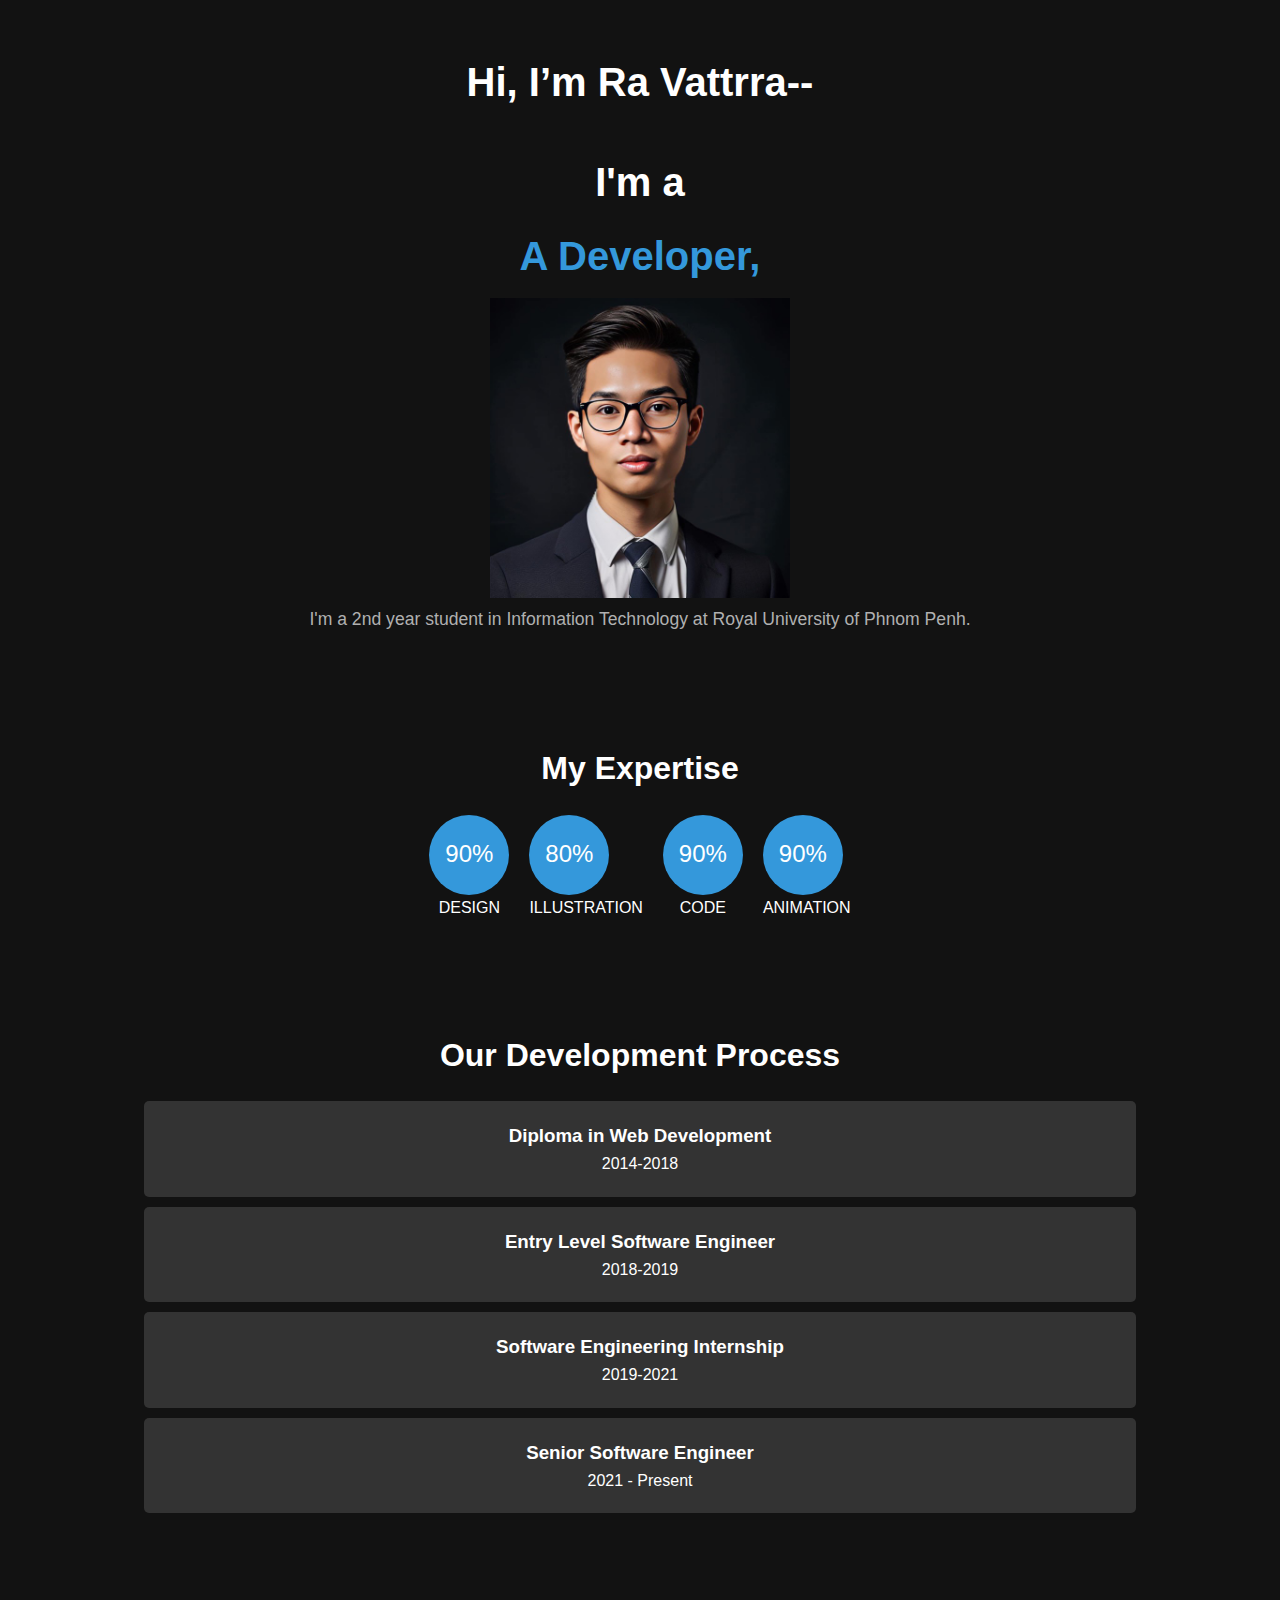
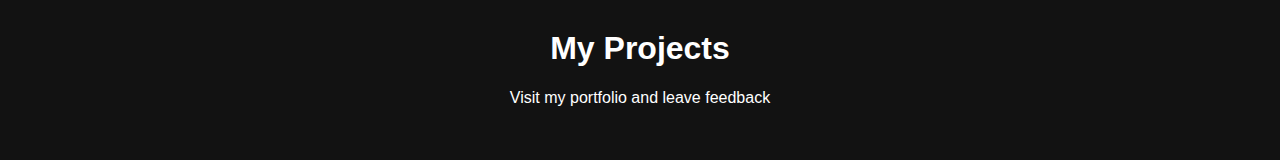
<file: index.html.html>
<!DOCTYPE html>
<html lang="en">

<head>
    <meta charset="UTF-8">
    <meta name="viewport" content="width=device-width, initial-scale=1.0">
    <title>Ra Vattrra Portfolio</title>
    <link rel="stylesheet" href="styles.css">
</head>

<body>
    <header>
        <h1>Hi, I’m Ra Vattrra--</h1><br>
        <h1>I'm a </h1>
        <h1>
            <span class="animated-text" id="typed-strings">
                <span id="typed-text">
                </span>
            </span>
            <span class="typed-cursor"></span>
        </h1>
        <img src="/img/banner.jpg" alt="image-banner" style="width: 300px;">
        <p class="intro">I'm a 2nd year student in Information Technology at Royal University of Phnom Penh.</p>

    </header>

    <section class="expertise">
        <h2>My Expertise</h2>
        <div class="skills">
            <div class="skill">
                <div class="circle">90%</div>
                <p>DESIGN</p>
            </div>
            <div class="skill">
                <div class="circle">80%</div>
                <p>ILLUSTRATION</p>
            </div>
            <div class="skill">
                <div class="circle">90%</div>
                <p>CODE</p>
            </div>
            <div class="skill">
                <div class="circle">90%</div>
                <p>ANIMATION</p>
            </div>
        </div>
    </section>

    <section class="timeline">
        <h2>Our Development Process</h2>
        <div class="timeline-item">
            <h3>Diploma in Web Development</h3>
            <p>2014-2018</p>
        </div>
        <div class="timeline-item">
            <h3>Entry Level Software Engineer</h3>
            <p>2018-2019</p>
        </div>
        <div class="timeline-item">
            <h3>Software Engineering Internship</h3>
            <p>2019-2021</p>
        </div>
        <div class="timeline-item">
            <h3>Senior Software Engineer</h3>
            <p>2021 - Present</p>
        </div>
    </section>

    <footer>
        <h2>My Projects</h2>
        <p>Visit my portfolio and leave feedback</p>
    </footer>
</body>
<script src="script.js"></script>

</html>
</file>
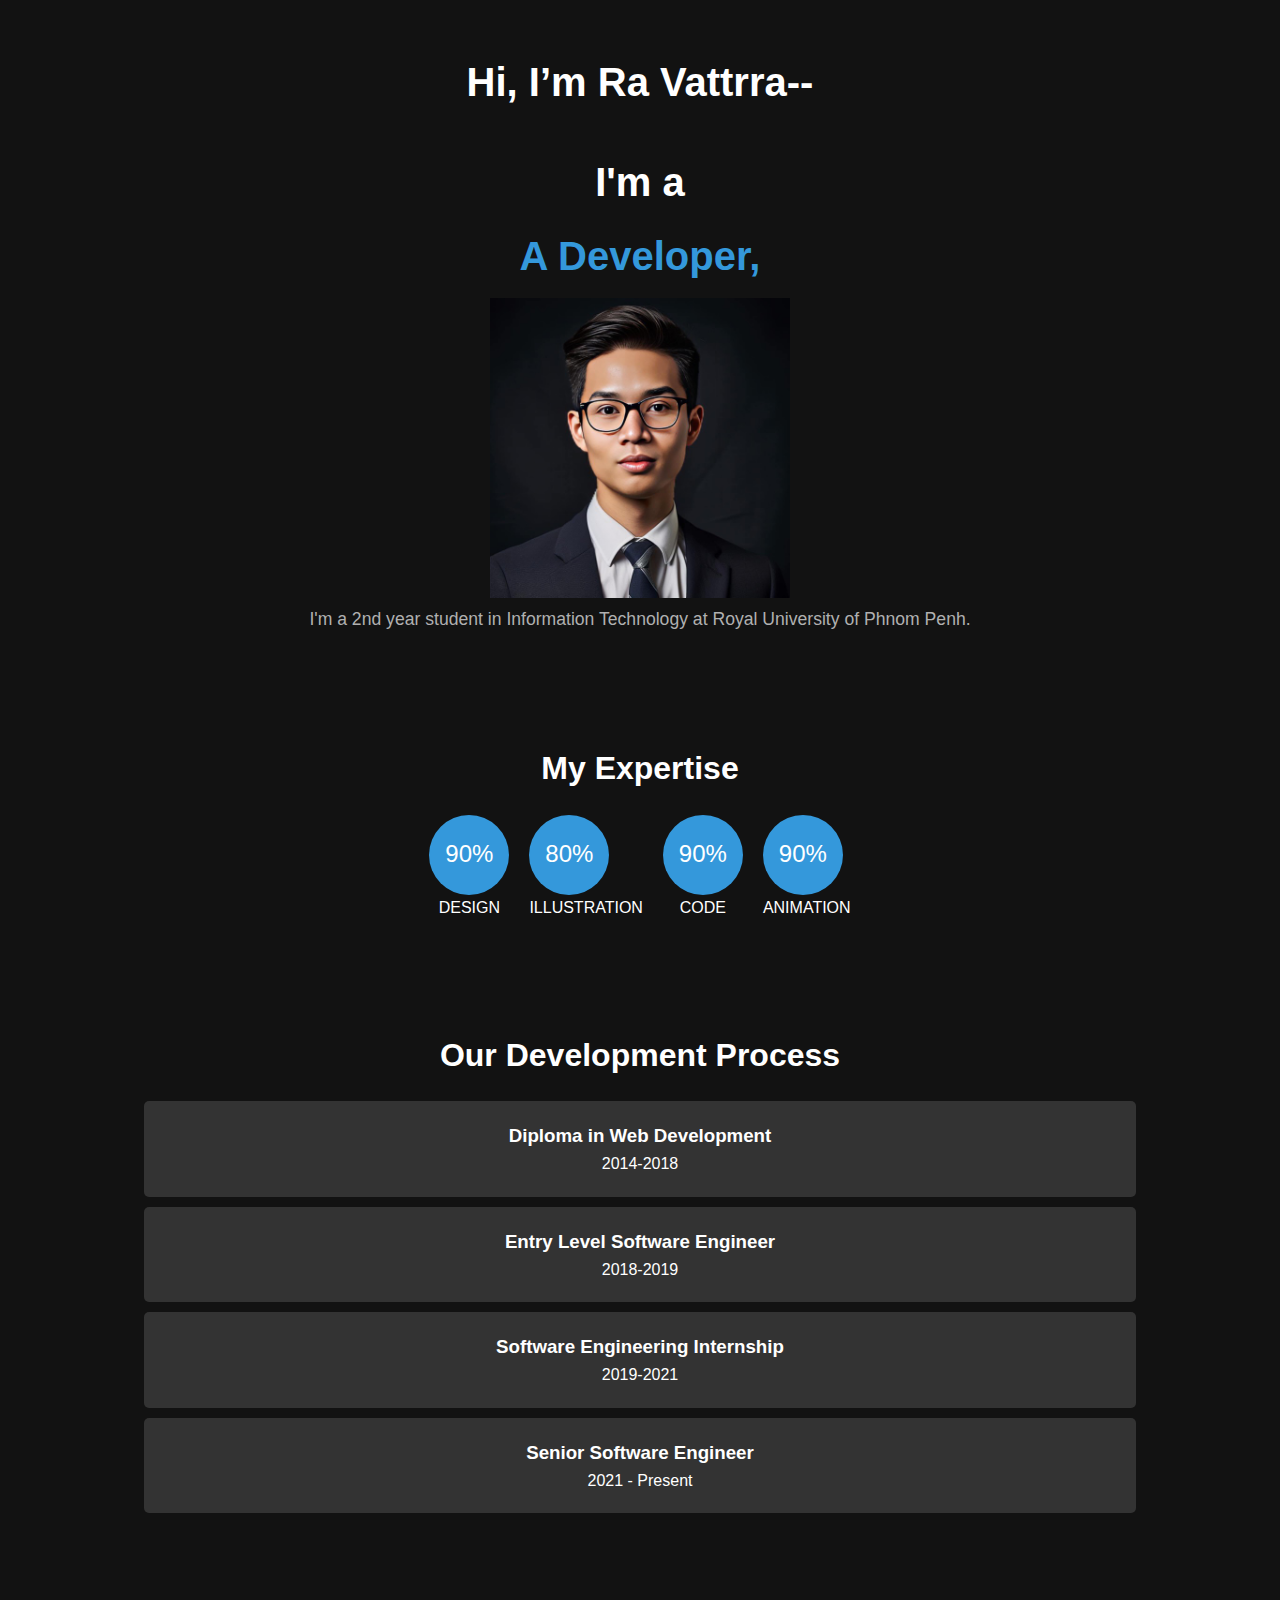
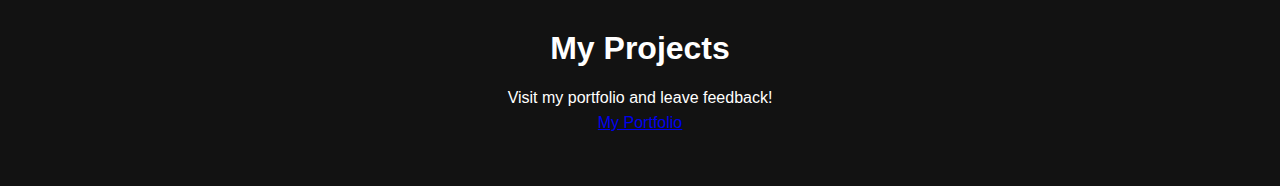
<file: main-test.html>
<!DOCTYPE html>
<html lang="en">

<head>
    <meta charset="UTF-8">
    <meta name="viewport" content="width=device-width, initial-scale=1.0">
    <title>Ra Vattrra Portfolio</title>
    <link rel="stylesheet" href="styles.css">
</head>

<body>
    <header>
        <h1>Hi, I’m Ra Vattrra--</h1><br>
        <h1>I'm a </h1>
        <h1>
            <span class="animated-text" id="typed-strings">
                <span id="typed-text">
                </span>
            </span>
            <span class="typed-cursor"></span>
        </h1>
        <img src="/img/banner.jpg" alt="image-banner" style="width: 300px;">
        <p class="intro">I'm a 2nd year student in Information Technology at Royal University of Phnom Penh.</p>

    </header>

    <section class="expertise">
        <h2>My Expertise</h2>
        <div class="skills">
            <div class="skill">
                <div class="circle">90%</div>
                <p>DESIGN</p>
            </div>
            <div class="skill">
                <div class="circle">80%</div>
                <p>ILLUSTRATION</p>
            </div>
            <div class="skill">
                <div class="circle">90%</div>
                <p>CODE</p>
            </div>
            <div class="skill">
                <div class="circle">90%</div>
                <p>ANIMATION</p>
            </div>
        </div>
    </section>

    <section class="timeline">
        <h2>Our Development Process</h2>
        <div class="timeline-item">
            <h3>Diploma in Web Development</h3>
            <p>2014-2018</p>
        </div>
        <div class="timeline-item">
            <h3>Entry Level Software Engineer</h3>
            <p>2018-2019</p>
        </div>
        <div class="timeline-item">
            <h3>Software Engineering Internship</h3>
            <p>2019-2021</p>
        </div>
        <div class="timeline-item">
            <h3>Senior Software Engineer</h3>
            <p>2021 - Present</p>
        </div>
    </section>

<footer>
        <h2>My Projects</h2>
        <p>Visit my portfolio and leave feedback!</p>
        <p><a href="https://vattraf4.github.io/My-Portfolio" target="_blank">My Portfolio</a></p>
    </footer>
</body>
<script src="script.js"></script>

</html>
</file>
<file: styles.css>
* {
  margin: 0;
  padding: 0;
  box-sizing: border-box;
}

body {
  font-family: Arial, sans-serif;
  background-color: #121212;
  color: #ffffff;
  line-height: 1.6;
}

header {
  text-align: center;
  padding: 50px 20px;
}

header h1 {
  font-size: 2.5em;
  margin-bottom: 10px;
}

.animated-text {
  color: #3498db;
  animation: colorChange 2s infinite;
}

@keyframes colorChange {
  0%, 100% { color: #3498db; }
  50% { color: #ffffff; }
  15%{color: rgb(136, 143, 136);}
}

.intro {
  color: #b0b0b0;
  font-size: 1.1em;
}

.expertise {
  text-align: center;
  padding: 50px 20px;
  margin: 10px;
}

.expertise h2 {
  font-size: 2em;
  margin-bottom: 20px;
}

.skills {
  display: flex;
  justify-content: center;
  gap: 20px;
  /* animation: spin 8s linear infinite; */
}

@keyframes spin {
  0% {
    transform: rotate(0deg);
  }
  100% {
    transform: rotate(360deg);
  }
}


.skill {
  text-align: center;
}

.circle {
  width: 80px;
  height: 80px;
  border-radius: 50%;
  background-color: #3498db;
  color: white;
  display: flex;
  align-items: center;
  justify-content: center;
  font-size: 1.5em;
  animation: bounce 2s infinite;
}

@keyframes bounce {
  0%, 100% { transform: translateY(0); }
  50% { transform: translateY(-10px); }
}

.timeline {
  text-align: center;
  padding: 50px 20px;
}

.timeline h2 {
  font-size: 2em;
  margin-bottom: 20px;
}

.timeline-item {
  background-color: #333333;
  padding: 20px;
  margin: 10px auto;
  width: 80%;
  border-radius: 5px;
  transition: transform 0.3s;
}

.timeline-item:hover {
  transform: scale(1.05);
}

footer {
  text-align: center;
  padding: 50px 20px;
}

footer h2 {
  font-size: 2em;
  margin-bottom: 10px;
}

.social-container {
  display: flex;             /* Use flexbox to arrange items */
  justify-content: space-around; /* Space out icons evenly */
  flex-wrap: wrap;          /* Allow wrapping to a new line if necessary */
  width: 100%;              /* Set width to 100% to utilize full space */
}

.Social {
  margin: 15px; /* Optional: add some margin around each icon */
  width: 40px;  
  height: 40px; 
  border-radius: 50%; 
  background-color: #3498db; 
  color: white; 
  display: flex; 
  align-items: center; 
  justify-content: center; 
  font-size: 1.5em; 
  animation: bounce 2s infinite; 
  text-decoration: none; /* Remove underline from links */
}
</file>
